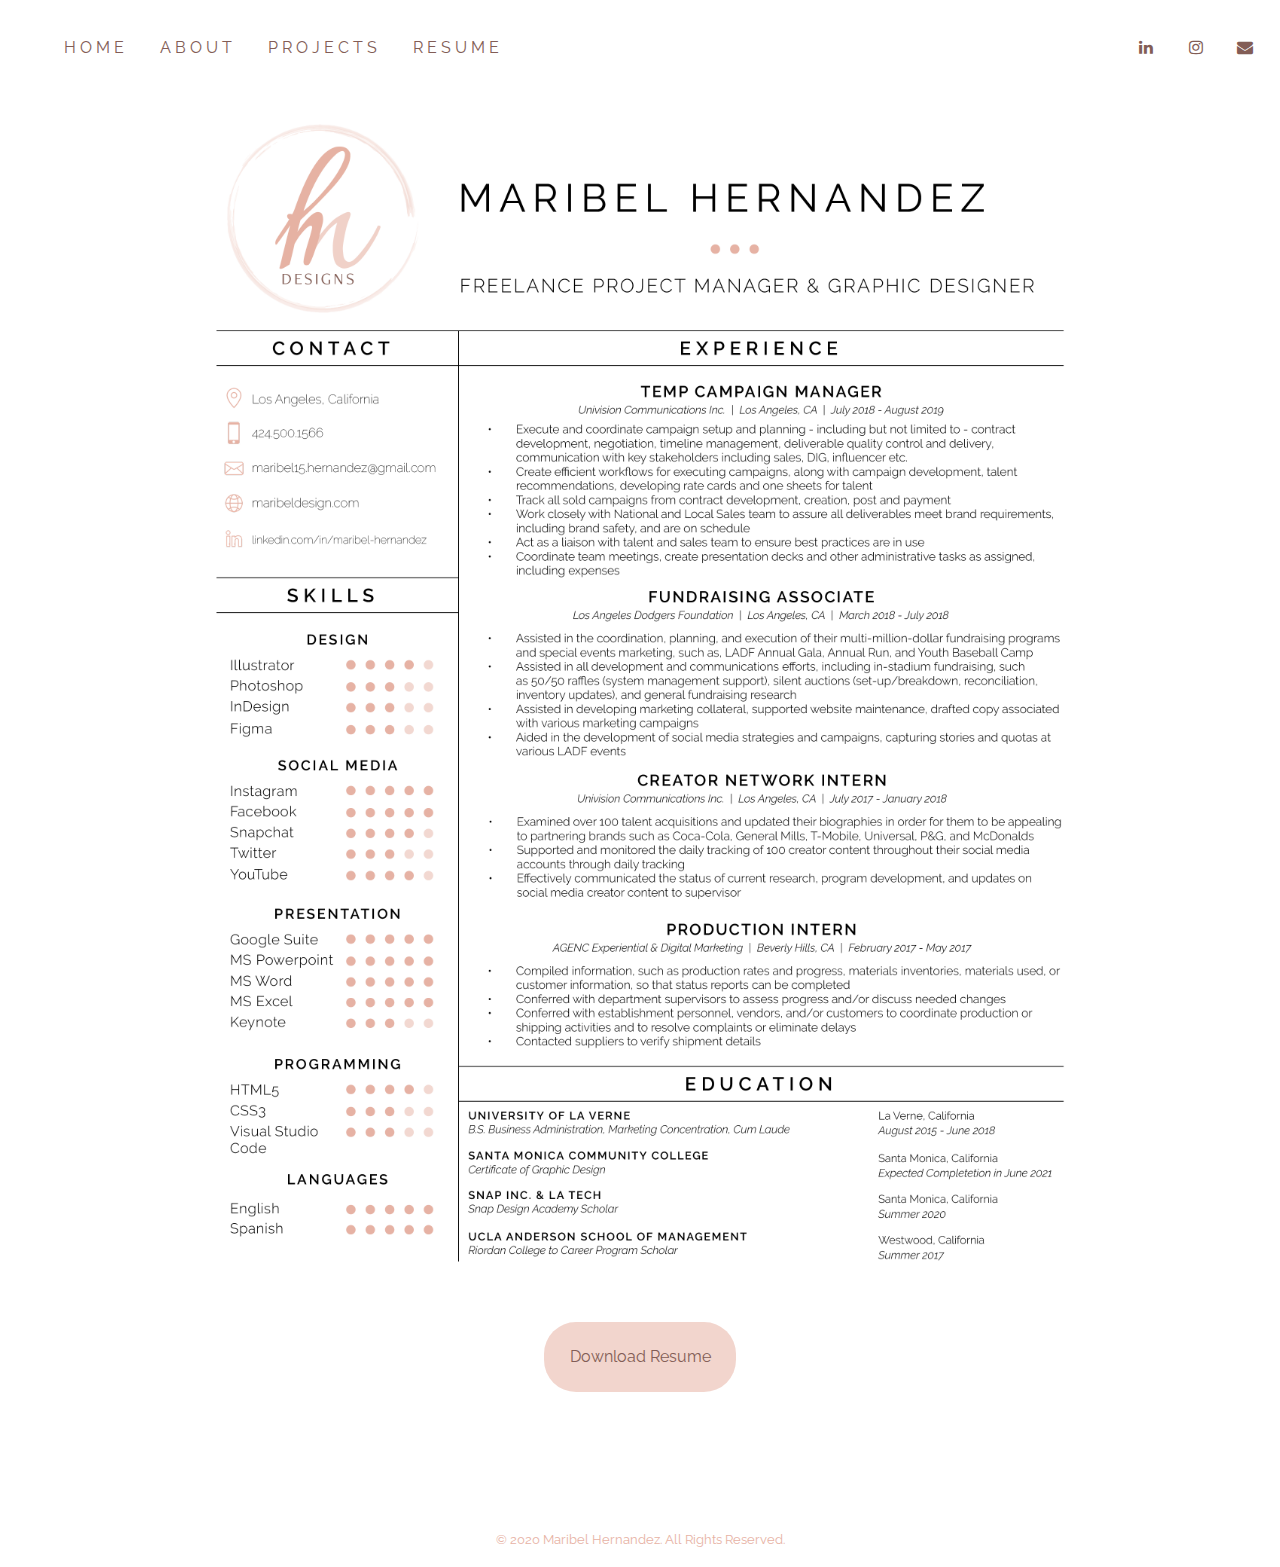
<file: pages/resume.html>
<!DOCTYPE html>
<html lang="en">
    <head>
        <meta charset="UTF-8">

        <meta name="viewport" content="width=device-width, initial-scale=1">
        <!--stylesheet-->
        <link rel="stylesheet" href="../css/stylesheet.css">

        <!--favicon icon-->
        <link rel="icon" type="img/png" href="../img/favicon-icon.ico" sizes="48x48">

        <!--Google Fonts-->
        <link href="https://fonts.googleapis.com/css2?family=Raleway:wght@300&display=swap" rel="stylesheet">
        <link href="https://fonts.googleapis.com/css2?family=Raleway:wght@800&display=swap" rel="stylesheet">


        <!--socials-->
        <link rel="stylesheet" href="https://cdnjs.cloudflare.com/ajax/libs/font-awesome/4.7.0/css/font-awesome.min.css">

        <title>Maribel Hernandez | Resume</title>
    </head>


    <body>
        <header>
            <nav class="nav-one">
                <ul>
                    <li><a class="active" href="../pages/resume.html">Resume</a></li> 
                    <li><a href="../index.html#projects">Projects</a></li> 
                    <li><a href="../index.html#about">About</a></li>
                    <li><a href="../index.html">Home</a></li>
                </ul>
            </nav> 

            <nav class="nav-social">    
                <ul>
                    <li><a href="mailto:maribel@maribeldesign.com" class="fa fa-envelope"></a></li>
                    <li><a href="https://www.instagram.com/maribel.arrazola/" target="_blank" class="fa fa-instagram"></a></li> 
                    <li><a href="https://www.linkedin.com/in/maribel-hernandez/" target="_blank" class="fa fa-linkedin"></a></li> 
                </ul>
            </nav>
        </header>
        <main>
        
            <section class="resume">
                <img src="../img/maribel-hernandez-resume.png" alt="Maribel Hernandez's Resume">
            </section>

            <section class=download>
                <article>
                    <a href="../pdf/maribel-hernandez-resume.pdf" target="_blank">Download Resume</a>
                </article>
                
            </section>
        </main>

        <footer>
            © 2020 Maribel Hernandez. All Rights Reserved.
        </footer>
        
    </body>
    
    
    
</html>
</file>
<file: css/stylesheet.css>
*{

    font-family: 'Raleway', sans-serif;
    font-family: 'Raleway', sans-serif;
}

.nav-one{
    list-style-type: none;
    margin: 0;
    padding: 0;
    overflow: hidden;
    display: inline-block;
    
}

.nav-social{
    list-style-type: none;
    margin: 0;
    padding: 0;
    float: right;
    overflow: hidden;
    display: inline-block;
    
}

.fa:hover {
    color: rgb(130,93, 86)
}

.fa-instagram {
    color: rgb(231,178,164);
}

.fa-linkedin {
    color: rgb(231,178,164);  
    
}

.fa-envelope {
    color: rgb(231,178,164);  
    
}

#button{
    color: black;
    margin-left: 1%;
    margin-right: auto;
    width: fit-content;
    font-size: 15pt;
    padding: 3%;
    margin-bottom: 2%;
    display: inline-block;
}

#button:hover, button:visited{
    color: #E7B2A4;
}

.images{
    width: fit-content;
    padding: 7%;
    display: inline-block;
}

.images-2{
    width: fit-content;
    padding-top: 7%;
    padding-bottom: 7%;
    display: inline-block;
}

li{
    list-style-type: none;
    float: right;
    letter-spacing: 4px;
    text-transform: uppercase;
    
}

li a {
    display: block;
    color: rgb(231,178,164);
    text-align: center;
    padding: 14px 16px;
    text-decoration: none;
  }
  
  li a:hover {
    color: rgb(130,93, 86)

  }

.active {
    color: rgb(130,93, 86)
  }


#main-logo{
    width: 32%;
    margin-left: auto;
    margin-right: auto;  
    margin-top: 10%;  
    margin-bottom: 15%;
    text-align: center;
    overflow: hidden;
}

.home-section{
    background-color: white;
    padding: 3%;
}

#name{
    margin-left: auto;
    margin-right: auto;
    letter-spacing: 3px;
    float: center;
    padding: 2%;
    font-size: 20pt;
    text-align: center;
    margin-top: -8%;
}

.section-one{
    background-color: white;
    display: inline-block;
    padding: 3%;
}

.section-two{
    background-color: white;
    display: inline-block;
    padding: 5%;
}

#about-me{
    background-color: #F0D1C8;
    color: rgb(130,93, 86);
    float: right;
    padding: 18%;
    margin-left: auto;
    margin-right: auto;
}

#image{
    width: 32%;
    margin-left: auto;
    margin-right: auto;
    float: left;
    padding: 2%;
}

.resume{
    width: fit-content;
    padding-left: 12%;
    padding-right: 12%;
    float: center;
    margin-left: auto;
    margin-right: auto;
}

.download{
    margin-left: auto;
    margin-right: auto;
    text-align: center;
    background-color: #e7b3a48c;
    color: rgb(130,93, 86);
    width: fit-content;
    padding: 2%;
    margin-bottom: 10%;
    border-radius: 2em;
}

.download:hover{
    color: white;
}


#header{
    text-align: center;
    letter-spacing: 4px;
    text-transform: uppercase;
    font-size: 20pt;
}

#header-2{
    text-align: center;
    margin-bottom: 3%;
}


#sub-header{
    text-align: center;
    margin-bottom: 12%;
    padding: 1%;
    letter-spacing: 4px;
    text-transform: uppercase;
    font-weight: 00;
}

#sub-header-2{
    margin-left: 3%;
    padding: .5%;
    letter-spacing: 4px;
    font-size: 17pt;
    text-transform: uppercase;
}

#sub-header-3{
    font-size: 15pt;
    margin-left: 3.4%;
    margin-bottom: 3%;
    padding-right: 10%;
}

#sub-header-4{
    background-color: cadetblue;
    margin-left: 3.4%;
    margin-bottom: 3%;
    width: fit-content;
    margin-right: 30%;
}

#sub-header-5{
    
    margin-bottom: 3%;
    padding-right: 10%;
    text-align: center;
}

#sub-header-6{
    font-size: 15pt;
    margin-left: 3.4%;
    margin-bottom: 3%;
    padding-right: 10%;
    display: inline-block;
}

article#list{
    width: fit-content;
    text-align: center;
    margin-left: auto;
    margin-right: auto;
    padding: 1.5%;
    margin-top: 2%;
    margin-bottom: 5%;
    font-size: 15pt;
}

article#list:hover{
    color: #E7B2A4;
}

a:link{
    color: rgb(130,93, 86);
    text-decoration: none;
}

a:visited{
    text-decoration: none;
}

a:hover{
    color: #E7B2A4;
    text-decoration: none;
    
}



.download a:visited{
    color: rgb(130,93, 86);
}

.download a:hover{
    color: white;
}

.nav-one a:visited{
    text-decoration: none;
}

.buttons a:visited{
    color: rgb(130,93, 86);
}


.logo{
    width: 10%;
    margin-left: 3%;
    margin-top: 15%;
    display: inline-block;
}

.logo-2{
    width: 13%;
    margin-left: 3%;
    margin-top: 15%;
    display: inline-block;
}

.logo-3{
    width: 18%;
    margin-left: 3%;
    margin-top: 12%;
    display: inline-block;
}

.fa{
    padding: 2%;
    padding: 10px;
    font-size: 30px;
    width: 2vw;
    text-align: center;
    text-decoration: none;
    margin: 5px 2px;

}

.category-2{
    display: inline;
    width: fit-content;
    padding: 2%;
}

.category{
    display: inline;
    width: fit-content;
}

.category-3{
    display: inline-block;
    width: 20%;
    padding: 2%;
}

.snap-dropdown{
    display: inline-block;
    width: fit-content;
    background-color: #e7b3a48c;
    margin-left: 3%;
    margin-right: auto;
    text-align: center;
    padding-right: 2.3%;
    padding-left: 2.3%;
    padding-top: 1.5%;
    padding-bottom: 1.5%;
    border-radius: 7px;
    margin-bottom: 3%;
}

.box-1{
    margin-top: 20%;
    
}

.snap-dropdown:hover{
    color: white;
}

.snap-dropdown:visited{
    color: black;
}

.icon-box{
    background-color: rgba(216, 215, 215, 0.397);
    width: fit-content;
    padding: 8%;    
    display: inline-block;
    margin-top: 5%;
    margin-left: auto;
    margin-right: auto;
    
    
}

.icon-box-2{
    background-color: rgba(216, 215, 215, 0.397);
    width: fit-content;
    display: inline-block;
    padding: 5%;    
    margin-top: 5%;
    
    
}

.image-box{
    width: 20%;
    padding: 1%;
    display: inline-block;
    margin-left: 6%
}

.image-box-2{
    width: 21%;
    padding: 1%;
    display: inline-block;
    margin-left: auto;
    margin-right: auto;
}

.image-box-3{
    width: 25%;
    padding: 1%;
    display: inline-block;
    margin-left: 3%
}

.image-box-4{
    width: 5%;
    padding: 1%;
    display: inline;
    margin-left: 3%
}

.client{
    width: 18%;
    padding: 5%;
    display: inline-block;
    margin-left: 7%;
    margin-bottom: 1%;

    transition: transform 3s;
        -moz-transition: transform 3s;
        -ms-transition: transform 3s;
        -o-transition: transform 3s;
        -webkit-transition: transform 3s;
}

.client:hover{
    transform: scale(1.3);
        -moz-transform: scale(1.3);
        -ms-transform: scale(1.3);
        -o-transform: scale(1.3);
        -webkit-transform: scale(1.3);
}

.client-4{
    width: 15%;
    padding: 7%;
    display: inline-block;
    margin-left: 18%;
    margin-bottom: 1%;

    transition: transform 3s;
        -moz-transition: transform 3s;
        -ms-transition: transform 3s;
        -o-transition: transform 3s;
        -webkit-transition: transform 3s;
}

.client-4:hover{
    transform: scale(1.3);
        -moz-transform: scale(1.3);
        -ms-transform: scale(1.3);
        -o-transform: scale(1.3);
        -webkit-transform: scale(1.3);
}



.client-2{
    width: 20%;
    padding: 7%;
    display: inline-block;
    transition: transform 3s;
        -moz-transition: transform 3s;
        -ms-transition: transform 3s;
        -o-transition: transform 3s;
        -webkit-transition: transform 3s;

}


.client-2:hover{
    transform: scale(1.3);
        -moz-transform: scale(1.3);
        -ms-transform: scale(1.3);
        -o-transform: scale(1.3);
        -webkit-transform: scale(1.3);
}

.client-2-1{
    width: 13%;
    margin-left: 8%;
    padding: 5%;
    display: inline-block;
    transition: transform 3s;
        -moz-transition: transform 3s;
        -ms-transition: transform 3s;
        -o-transition: transform 3s;
        -webkit-transition: transform 3s;

}

.client-2-1:hover{
    transform: scale(1.3);
        -moz-transform: scale(1.3);
        -ms-transform: scale(1.3);
        -o-transform: scale(1.3);
        -webkit-transform: scale(1.3);
}

.client-3{
    width: 15%;
    padding: 5%;
    margin-left: .75%;
    display: inline-block;
    transition: transform 3s;
        -moz-transition: transform 3s;
        -ms-transition: transform 3s;
        -o-transition: transform 3s;
        -webkit-transition: transform 3s;

}

.client-3:hover{
    transform: scale(1.3);
        -moz-transform: scale(1.3);
        -ms-transform: scale(1.3);
        -o-transform: scale(1.3);
        -webkit-transform: scale(1.3);
}

#ap{
    width: 50%;
    float: left; 
    margin-right: auto;
    margin-left: auto; 
    padding: 3%;  
}

#ap-2{
    width: 32%;
    float: left;
    margin-right: auto;
    margin-left: auto; 
    padding: 5%;  

    transition: transform 1s;
        -moz-transition: transform 1s;
        -ms-transition: transform 1s;
        -o-transition: transform 1s;
        -webkit-transition: transform 1s;

}

#ap-2:hover{
    transform: scale(1.1);
        -moz-transform: scale(1.1);
        -ms-transform: scale(1.1);
        -o-transform: scale(1.1);
        -webkit-transform: scale(1.1);
}

#ap-3{
    background-color: rgba(216, 215, 215, 0.397);
    width: fit-content;
    padding: 15%;
    
}

#ap-4{
    width: 33%;
    float: right;
    padding: 4%;
}

#ap-5{
    width: 38%;
    float: left;
    padding: 8%;
    padding-top: 12%;
}

.top{
    color: rgb(130,93, 86);
    margin-left: auto;
    margin-right: auto;
    width: fit-content;
    
}

.top a:visited{
    color: rgb(130,93, 86);
}

.bottom-nav{
    margin-left: auto;
    margin-right: auto;
    width: 15%;
    padding: 2%;
    word-spacing: 30px;
}




footer{
    text-align: center;
    color: rgb(231,178,164);
    font-size: 10pt;
    margin-top: 3em;
    padding: 1%;
}

img{
    width: 100%;
}
</file>
